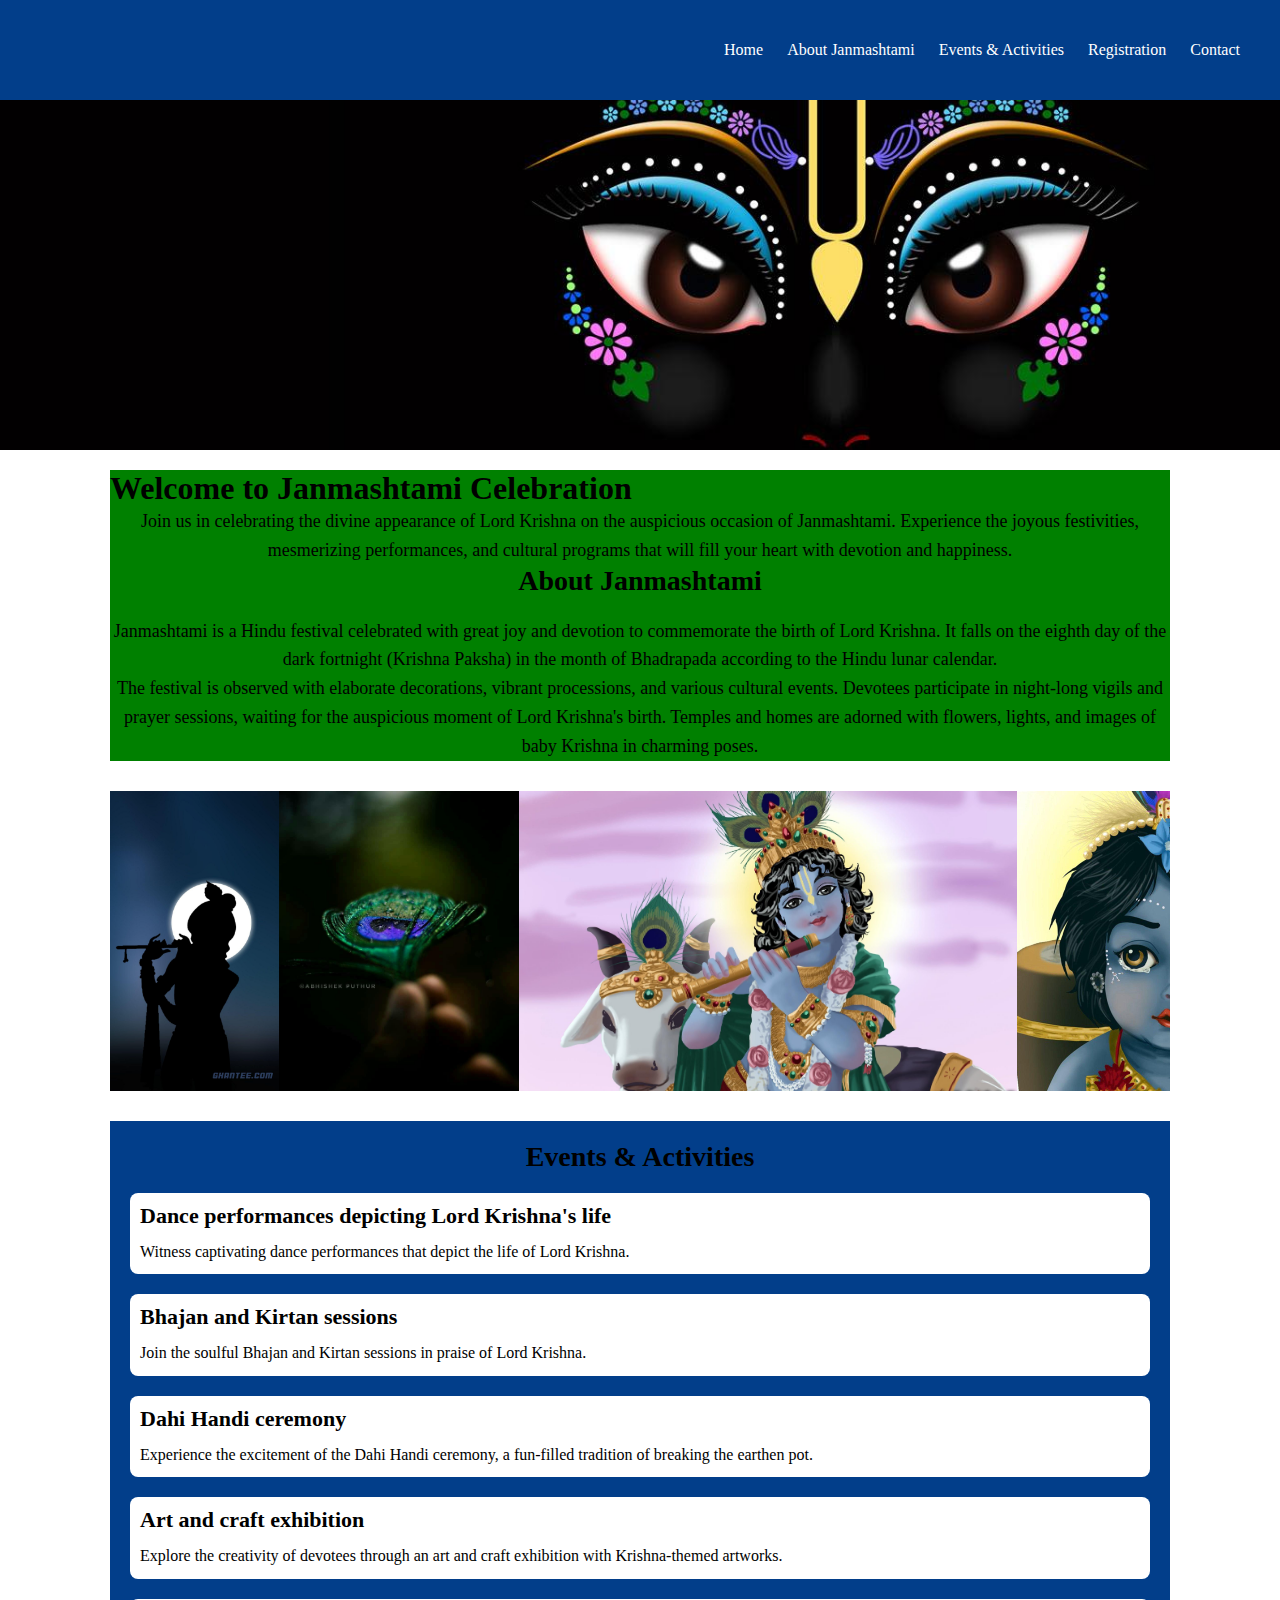
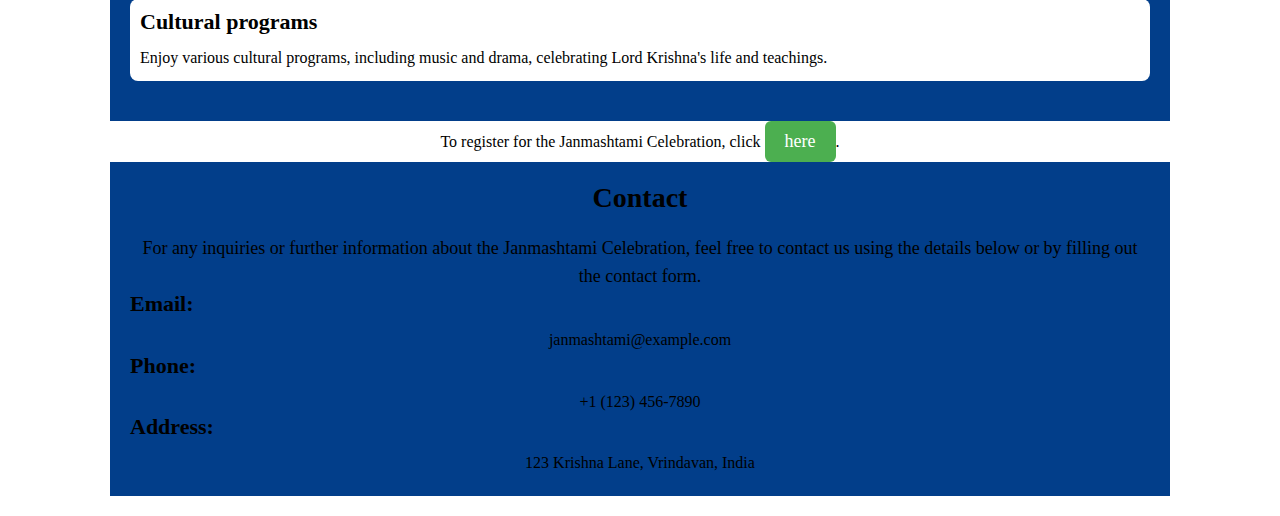
<file: index.html>
<!DOCTYPE html>
<html lang="en">
<head>
    <meta charset="UTF-8">
    <meta name="viewport" content="width=device-width, initial-scale=1.0">
    <title>Janmashtami Celebration - JAI SHREE KRISHNA</title>
    <link rel="stylesheet" href="event.css">
    <link rel="shortcut icon" href="android-chrome-512x512.png" type="image/png">

</head>
<body>
    <header>
        <nav>
            <ul>
                <li><a href="#home">Home</a></li>
                <li><a href="#about">About Janmashtami</a></li>
                <li><a href="#events">Events & Activities</a></li>
                <li><a href="#regis">Registration</a></li>
                <li><a href="#cont">Contact</a></li>
            </ul>
        </nav>
    </header>

    <section class="image-section">
        
    </section>

    <main class="main-container">
        <section class="home" id="home">
            <h1>Welcome to Janmashtami Celebration</h1>
            <p>
                Join us in celebrating the divine appearance of Lord Krishna on the auspicious occasion of Janmashtami.
                Experience the joyous festivities, mesmerizing performances, and cultural programs that will fill your heart with devotion and happiness.
            </p>
        </section>

        <section class="about" id="about">
            <h2>About Janmashtami</h2>
            <p>
                Janmashtami is a Hindu festival celebrated with great joy and devotion
                to commemorate the birth of Lord Krishna. It falls on the eighth day
                of the dark fortnight (Krishna Paksha) in the month of Bhadrapada
                according to the Hindu lunar calendar.
            </p>
            <p>
                The festival is observed with elaborate decorations, vibrant processions,
                and various cultural events. Devotees participate in night-long vigils
                and prayer sessions, waiting for the auspicious moment of Lord Krishna's
                birth. Temples and homes are adorned with flowers, lights, and images of
                baby Krishna in charming poses.
            </p>
             
        </section>

        <section class="slideshow-container">
            <div class="slideshow">
              
                <img src="image2.jpg" alt="Image 2">
                <img src="image4.jpg" alt="Image 4">
                <img src="image9.jpg" alt="Image 9">
                <img src="image8.jpg" alt="Image 8">
                <img src="image10.jpg" alt="Image 10">
                <img src="image11.jpg" alt="Image 11">
                <img src="image12.jpg" alt="Image 12">
                <img src="image13.jpg" alt="Image 13">
 
            </div>
        </section>

        <section class="events" id="events">
            <h2>Events & Activities</h2>
            <div class="event">
                <h3>Dance performances depicting Lord Krishna's life</h3>
                <p>Witness captivating dance performances that depict the life of Lord Krishna.</p>
            </div>
            <div class="event">
                <h3>Bhajan and Kirtan sessions</h3>
                <p>Join the soulful Bhajan and Kirtan sessions in praise of Lord Krishna.</p>
            </div>
            <div class="event">
                <h3>Dahi Handi ceremony</h3>
                <p>Experience the excitement of the Dahi Handi ceremony, a fun-filled tradition of breaking the earthen pot.</p>
            </div>
            <div class="event">
                <h3>Art and craft exhibition</h3>
                <p>Explore the creativity of devotees through an art and craft exhibition with Krishna-themed artworks.</p>
            </div>
            <div class="event">
                <h3>Cultural programs</h3>
                <p>Enjoy various cultural programs, including music and drama, celebrating Lord Krishna's life and teachings.</p>
            </div>
             
        </section>

        <section class="registration-link">
             
            <p>To register for the Janmashtami Celebration, click <a href="form.html" target="_blank">here</a>.</p>
        </section>

        <section class="contact" id="cont">
            <h2>Contact</h2>
            <p>
                For any inquiries or further information about the Janmashtami Celebration,
                feel free to contact us using the details below or by filling out the contact form.
            </p>
            <div class="contact-info">
                <h3>Email:</h3>
                <p>janmashtami@example.com</p>
                <h3>Phone:</h3>
                <p>+1 (123) 456-7890</p>
                <h3>Address:</h3>
                <p>123 Krishna Lane, Vrindavan, India</p>
            </div>
        </section>
    </main>

</body>
</html>
</file>
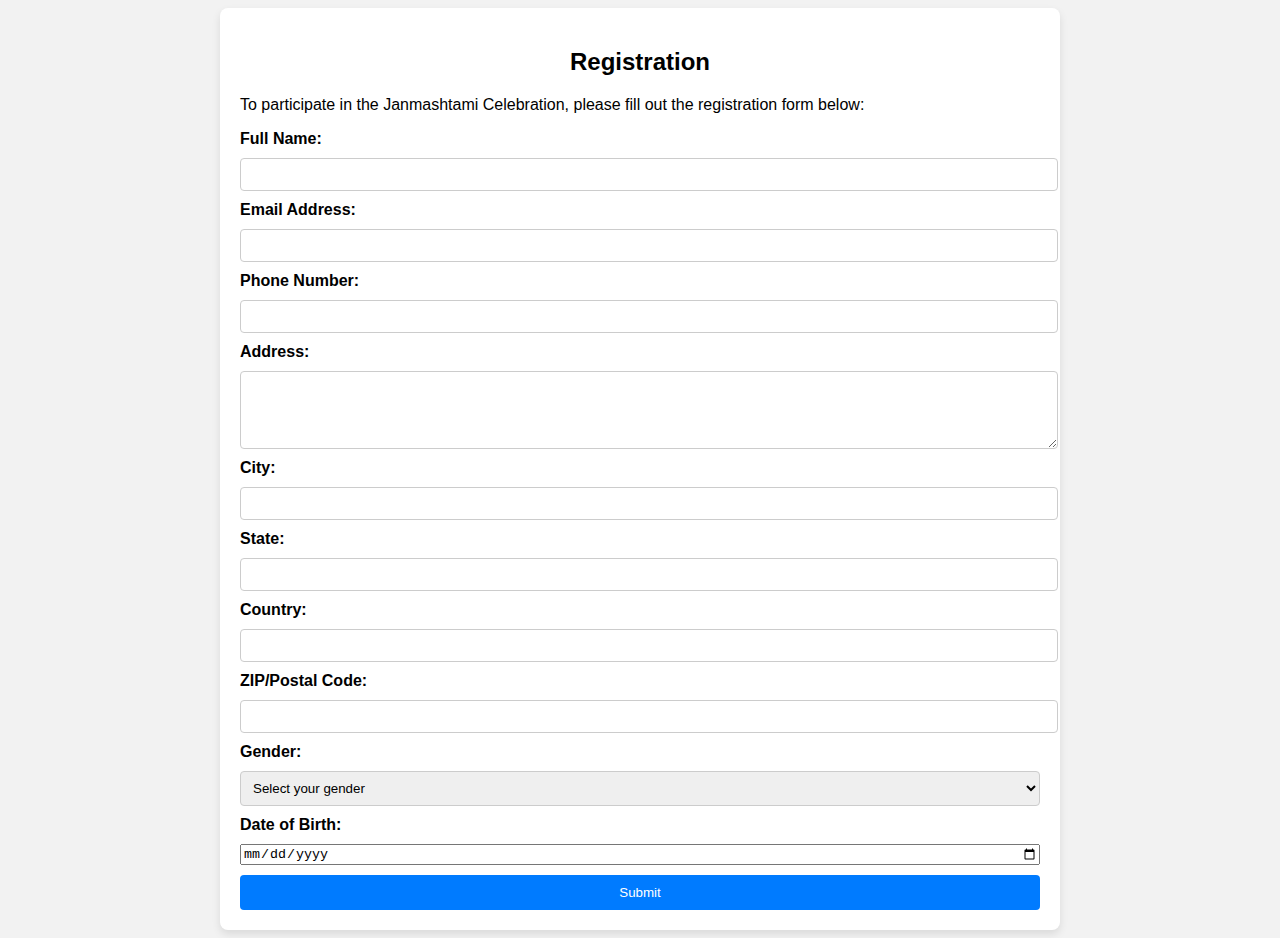
<file: form.html>
<!DOCTYPE html>
<html lang="en">
<head>
    <meta charset="UTF-8">
    <meta name="viewport" content="width=device-width, initial-scale=1.0">
    <title>Registration - Janmashtami Celebration</title>
    
    <style>
        body {
            font-family: Arial, sans-serif;
            background-color: #f2f2f2;
        }
        .container {
            max-width: 800px;
            margin: auto;
            padding: 20px;
            background-color: #fff;
            border-radius: 8px;
            box-shadow: 0 4px 8px rgba(0, 0, 0, 0.1);
        }
        h2 {
            text-align: center;
            margin-bottom: 20px;
        }
        form {
            display: grid;
            grid-template-columns: 1fr;
            gap: 10px;
        }
        label {
            font-weight: bold;
        }
        input[type="text"],
        input[type="email"],
        input[type="tel"],
        select,
        textarea {
            width: 100%;
            padding: 8px;
            border: 1px solid #ccc;
            border-radius: 4px;
        }
        textarea {
            resize: vertical;
        }
        button[type="submit"] {
            background-color: #007bff;
            color: #fff;
            padding: 10px 20px;
            border: none;
            border-radius: 4px;
            cursor: pointer;
            transition: background-color 0.3s ease;
        }
        button[type="submit"]:hover {
            background-color: #0056b3;
        }
    </style>
</head>
<body>
     
    <main class="main-container">
        <section class="registration container" id="regis">
            <h2>Registration</h2>
            <p>
                To participate in the Janmashtami Celebration, please fill out the registration form below:
            </p>
            <form action="/submit_registration" method="post">
                <label for="name">Full Name:</label>
                <input type="text" id="name" name="name" required>

                <label for="email">Email Address:</label>
                <input type="email" id="email" name="email" required>

                <label for="phone">Phone Number:</label>
                <input type="tel" id="phone" name="phone" required>

                <label for="address">Address:</label>
                <textarea id="address" name="address" rows="4" required></textarea>

                <label for="city">City:</label>
                <input type="text" id="city" name="city" required>

                <label for="state">State:</label>
                <input type="text" id="state" name="state" required>

                <label for="country">Country:</label>
                <input type="text" id="country" name="country" required>

                <label for="zip">ZIP/Postal Code:</label>
                <input type="text" id="zip" name="zip" required>

                <label for="gender">Gender:</label>
                <select id="gender" name="gender" required>
                    <option value="" disabled selected>Select your gender</option>
                    <option value="male">Male</option>
                    <option value="female">Female</option>
                    <option value="other">Other</option>
                </select>

                <label for="dob">Date of Birth:</label>
                <input type="date" id="dob" name="dob" required>

                <!-- Add more form fields as needed -->

                <button type="submit">Submit</button>
            </form>
        </section>
    </main>
    <footer>
        <!-- Footer content here -->
    </footer>
</body>
</html>
</file>
<file: event.css>
* {
    padding: 0;
    margin: 0;
    box-sizing: border-box; 
}

 
header ul li a:hover {
    background-color: white;
    color: black;
}
header {
    height: 100px;
    background-color: #023e8a;
    display: flex;
    align-items: center;
    padding: 0 20px;
}

header nav {
    margin-left: auto;
}

header ul {
    list-style-type: none;
}

header ul li {
    display: inline-block;
    margin-right: 20px;
}

header ul li a {
    color: white;
    text-decoration: none;
    font-size: 16px;
}

 
.main-container {
    max-width: 1100px;
    margin: 0 auto;
    padding: 20px; 
}

 
.image-section {
    height: 350px;
    background-image: url("image3.jpg"); /* Replace "your-image.jpg" with the actual path to your image */
    background-repeat: no-repeat;
    background-size: cover;
    background-position: center;
    display: flex;
    justify-content: center;
    align-items: center;
    color:black;
    text-align: center;
}

.image-section h1 {
    font-size: 36px;
    text-shadow: 2px 2px 4px rgba(0, 0, 0, 0.5);
}

 
.home {
    background-color: green;  
}
 
.home h2 {
    font-size: 28px;
    text-align: center;
    margin-bottom: 20px;
}

.home p {
    font-size: 18px;
    line-height: 1.6;
    text-align: center;
}

 
.about {
    background-color:green;  
}

 
.about h2 {
    font-size: 28px;
    text-align: center;
    margin-bottom: 20px;
}

.about p {
    font-size: 18px;
    line-height: 1.6;
    text-align: center;
}

 
.slideshow-container {
    margin: 30px auto;  
}

.slideshow {
    display: flex;
    overflow:scroll;
    height: 300px;  
}

.slideshow img {
    width: 100%;
    height: 100%;
    object-fit: cover;
    animation: slide 3s infinite;
}


.events {
    background-color: #023e8a; 
    padding: 20px;
}

.events h2 {
    font-size: 28px;
    text-align: center;
    margin-bottom: 20px;
}

.event {
    margin-bottom: 20px;
    padding: 10px;
    background-color: #fff;
    border-radius: 8px;
}

.event h3 {
    font-size: 22px;
    margin-bottom: 10px;
}

.event p {
    font-size: 16px;
    line-height: 1.6;
}

 
.registration-link {
    text-align: center;
}

.registration-link a {
    display: inline-block;
    padding: 10px 20px;
    background-color: #4caf50;
    color: white;
    text-decoration: none;
    border-radius: 6px;
    font-size: 18px;
    transition: background-color 0.3s ease;
}

.registration-link a:hover {
    background-color: #45a049;
}


.contact {
    background-color:#023e8a;  
    padding: 20px;
}

.contact h2 {
    font-size: 28px;
    text-align: center;
    margin-bottom: 20px;
}

.contact p {
    font-size: 18px;
    line-height: 1.6;
    text-align: center;
}

.contact-info h3 {
    font-size: 22px;
    margin-bottom: 10px;
}

.contact-info p {
    font-size: 16px;
    line-height: 1.6;
}


@keyframes slide {
    0% {
        transform: translateX(0); /* Starting position */
    }
    33.333% {
        transform: translateX(-100%); /* Slide to the left after 3.333 seconds (1 image duration) */
    }
    66.666% {
        transform: translateX(-200%); /* Slide to the left after 6.666 seconds (2 image duration) */
    }
    100% {
        transform: translateX(0); /* Slide back to the first image after 5 seconds (3 image duration) */
    }
}
</file>
